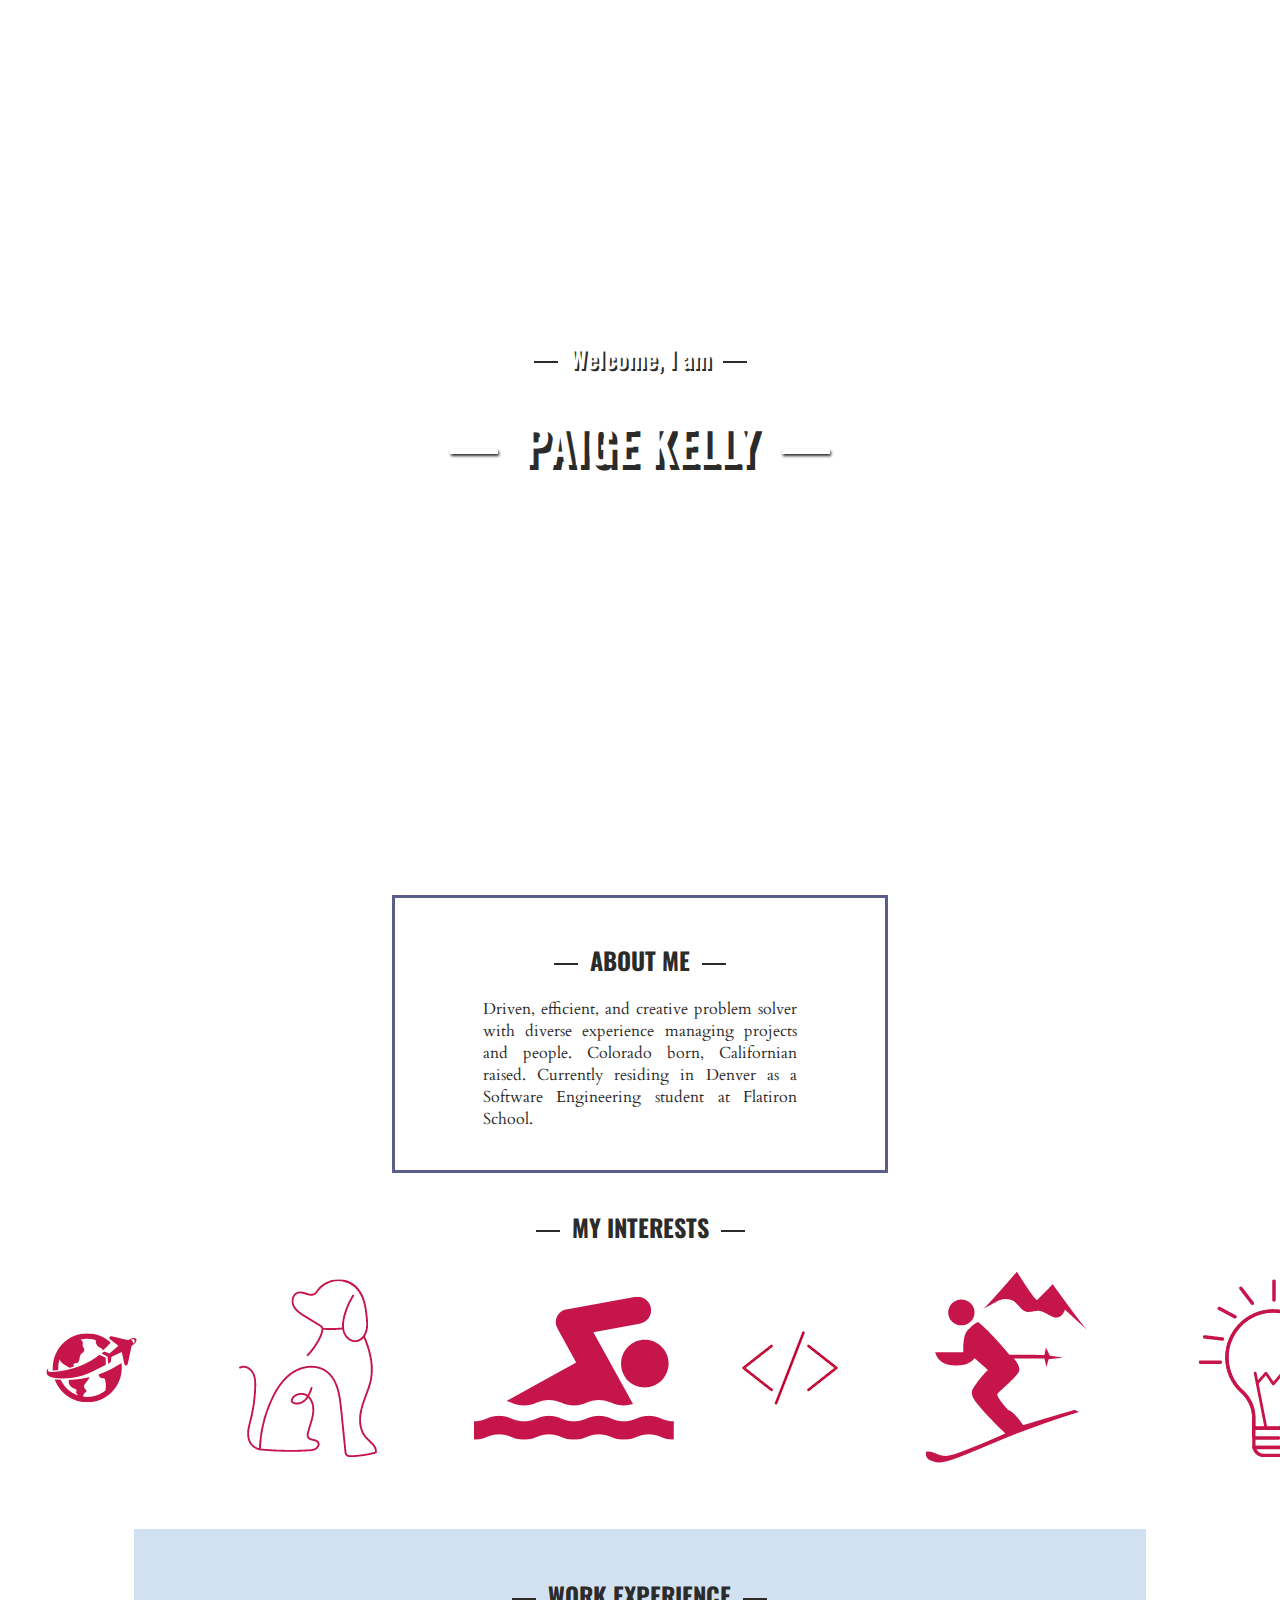
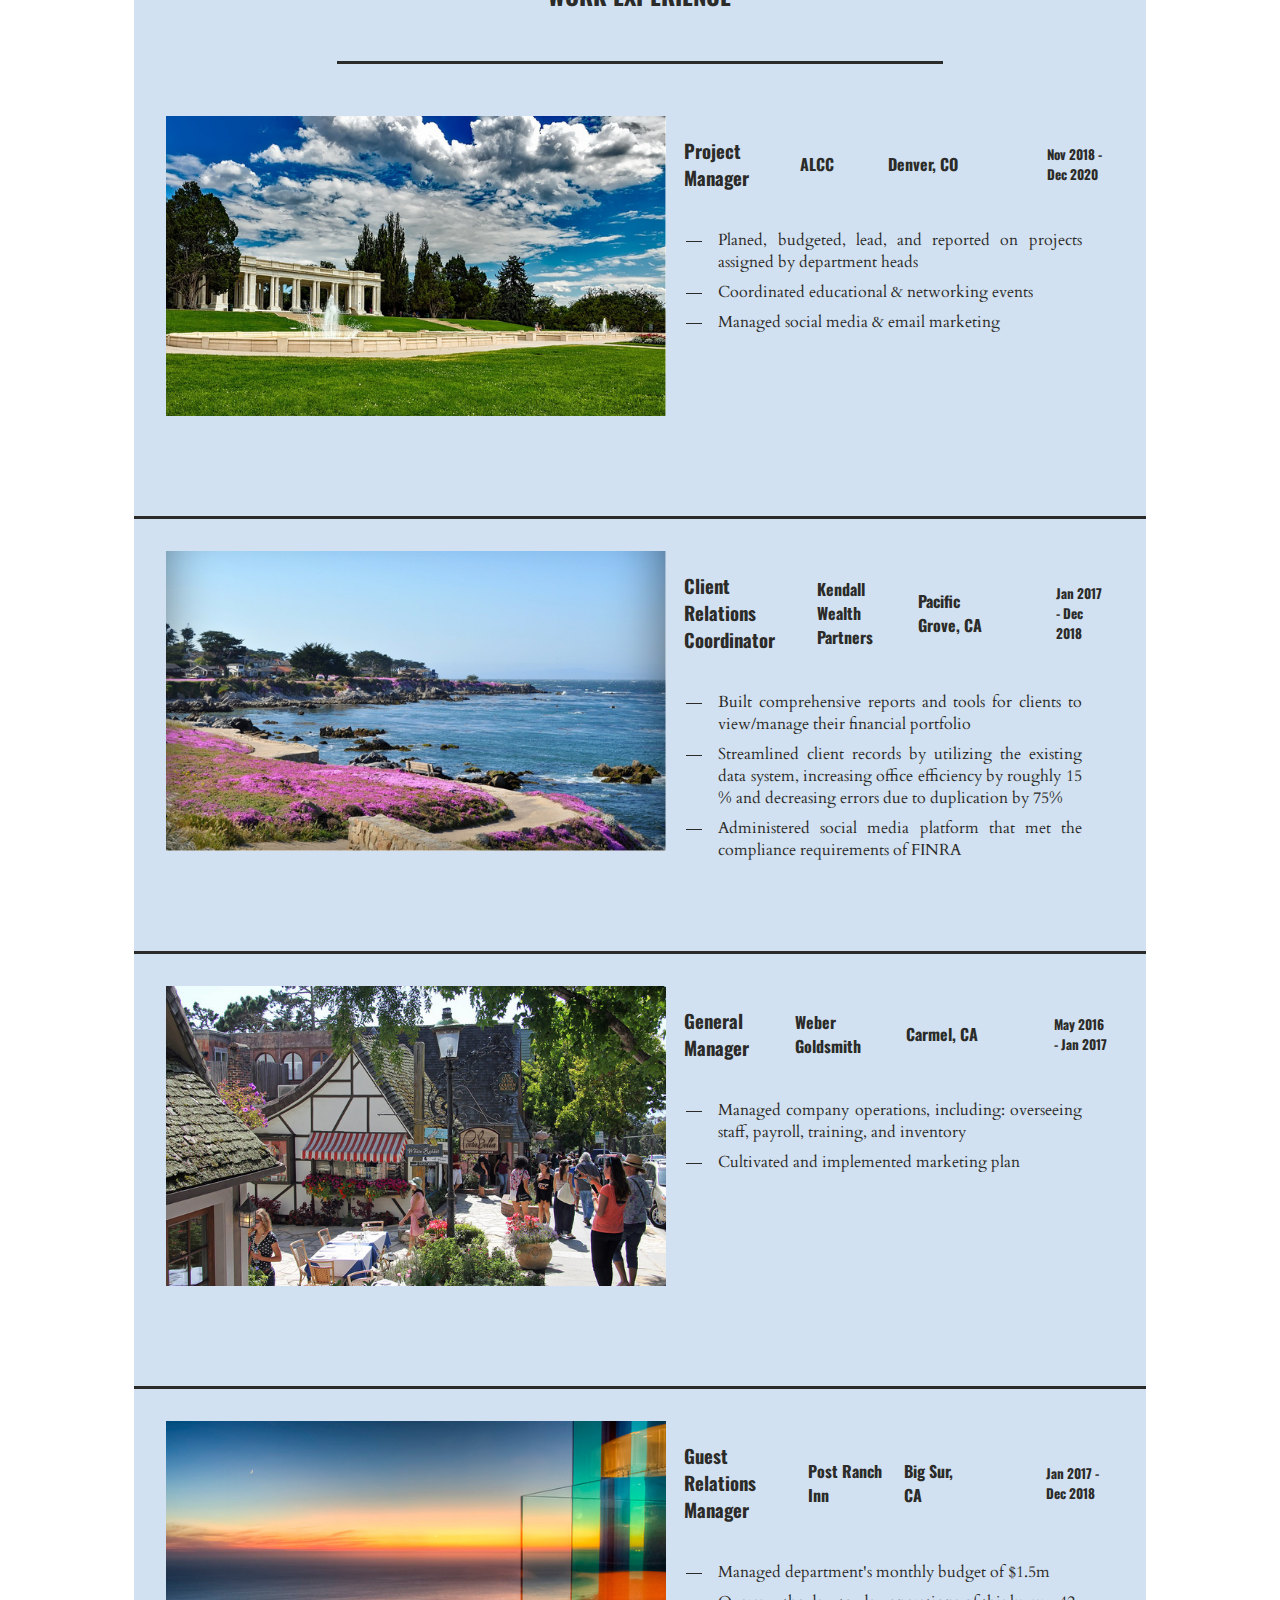
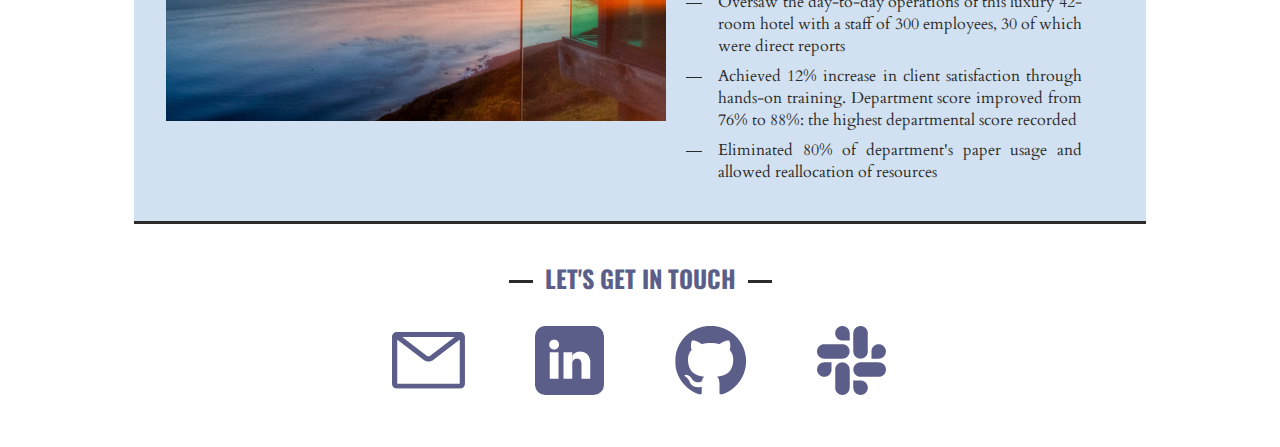
<file: index.html>
<!DOCTYPE html>
<html lang="en">
    <head>
        <title>Paige Kelly Website</title>
        <link rel="stylesheet" href="style.css">
        <link rel="preconnect" href="https://fonts.gstatic.com">
        <link rel="stylesheet" href="https://use.fontawesome.com/releases/v5.5.0/css/all.css" integrity="sha384-B4dIYHKNBt8Bc12p+WXckhzcICo0wtJAoU8YZTY5qE0Id1GSseTk6S+L3BlXeVIU" crossorigin="anonymous">
        <link href="https://fonts.googleapis.com/css?family=Cardo:400,700|Oswald" rel="stylesheet">
    </head>

    <body>
        <section id="welcome-block">
            <h2 id="welcome-message">Welcome, I am</h2>
            <h1><span>Paige Kelly</span></h1>
        </section>
        <div id="about-me" class="container">
            <h2>ABOUT ME</h2>
            <p>Driven, efficient, and creative problem solver with diverse experience managing projects and people. Colorado born, Californian raised. Currently residing in Denver as a Software Engineering student at Flatiron School.</p>
        </div>
        <div class="icon-container">
            <h2>MY INTERESTS</h2>
            <table class="icon-table">
                <tr>
                    <td><img class="interests" src="images/travel-icon.png" alt="travel-icon"></td> 
                    <td><img class="interests" src="images/dog-icon.png" alt="dog-icon"></td>
                    <td><img class="interests" src="images/swim-icon.png" alt="swim-icon"></td>
                    <td><img class="interests" src="images/coding-icon.png" alt="coding-icon"></td>
                    <td><img class="interests" src="images/ski-icon.png" alt="ski-icon"></td>
                    <td><img class="interests" src="images/learn-icon.png" alt="learning-icon"></td> 
                    <td><img class="interests" src="images/hiking-icon.png" alt="hiking-icon"></td>              
                </tr>
            </table>
        </div>
        <div id="virtual-resume">
            <h2 id="virtual-resume-title">WORK EXPERIENCE</h2>
            <div class="resume" id="ALCC">
                <img src="images/denver.png" class="resume-pic">
                <table>
                    <tr class="job-title">
                        <td><h3>Project Manager</h3></td>
                        <td><h4>ALCC</h4></td>
                        <td><h4>Denver, CO</h4><td>
                        <td><h5>Nov 2018 - Dec 2020</h5></td>
                    </tr>
                </table>
                <ul class="job-description">
                    <li>Planed, budgeted, lead, and reported on projects assigned by department heads</li>
                    <li>Coordinated educational & networking events</li>
                    <li>Managed social media & email marketing</li>
                </ul> 
            </div>
            <div class="resume" id="KWP">
                <img src="images/pacific-grove.png" class="resume-pic">
                <table>
                    <tr class="job-title">
                        <td><h3>Client Relations Coordinator</h3></td>
                        <td><h4>Kendall Wealth Partners</h4></td>
                        <td><h4>Pacific Grove, CA</h4><td>
                        <td><h5>Jan 2017 - Dec 2018</h5></td>
                    </tr>
                </table>
                <ul class="job-description">
                    <li>Built comprehensive reports and tools for clients to view/manage their financial portfolio</li>
                    <li>Streamlined client records by utilizing the existing data system, increasing office efficiency by roughly 15 % and decreasing errors due to duplication by 75%</li>
                    <li>Administered social media platform that met the compliance requirements of FINRA</li>
                </ul> 
            </div>
            <div class="resume" id="WGG">
                <img src="images/carmel.png" class="resume-pic">
                <table>
                    <tr class="job-title">
                        <td><h3>General Manager</h3></td>
                        <td><h4>Weber Goldsmith</h4></td>
                        <td><h4>Carmel, CA</h4><td>
                        <td><h5>May 2016 - Jan 2017<h5></td>
                    </tr>
                </table>
                <ul class="job-description">
                    <li>Managed company operations, including: overseeing staff, payroll, training, and inventory</li>
                    <li>Cultivated and implemented marketing plan</li>
                </ul> 
            </div>
            <div class="resume" id="PRI">
                <img src="images/post-ranch-inn.png" class="resume-pic">
                <table>
                    <tr class="job-title">
                        <td><h3>Guest Relations Manager</h3></td>
                        <td><h4>Post Ranch Inn</h4></td>
                        <td><h4>Big Sur, CA</h4><td>
                        <td><h5>Jan 2017 - Dec 2018</h5></td>
                    </tr>
                </table>
                <ul class="job-description">
                    <li>Managed department's monthly budget of $1.5m</li>
                    <li>Oversaw the day-to-day operations of this luxury 42-room hotel with a staff of 300 employees, 30 of which were direct reports</li>
                    <li>Achieved 12% increase in client satisfaction through hands-on training. Department score improved from 76% to 88%: the highest departmental score recorded</li>
                    <li>Eliminated 80% of department's paper usage and allowed reallocation of resources</li>
                </ul> 
            </div>
        </div>
        <div class="icon-container">
            <script src="script.js"></script>
            <h2 id="contact">LET'S GET IN TOUCH</h2>
            <table class="icon-table">
                <tr>
                    <td><a href="mailto:pckelly.co@gmail.com"><img id="email" class="contact" src="images/email-purple-icon.png" alt="email-icon"></a></td>
                    <td><a href="https://www.linkedin.com/in/paige-kelly-denver/"><img id="linkedin" class="contact" src="images/linkedin-purple-icon.png" alt="linkedin-icon" onclick="this.src='images/linkedin-brown-icon.png'"></a></td>
                    <td><a href="https://github.com/pckellyco"><img id="github" class="contact" src="images/github-purple-icon.png" alt="github-icon" onclick="this.src='images/github-brown-icon.png'"></a></td> 
                    <td><a href="https://flatiron-school.slack.com/team/U01KXS0QH3R"><img id="slack" class="contact" src="images/slack-purple-icon.png" alt="slack-icon" onclick="this.src='images/slack-brown-icon.png'"></a></td> 
                </tr>
            </table>                
        </div>
    </body>
</file>
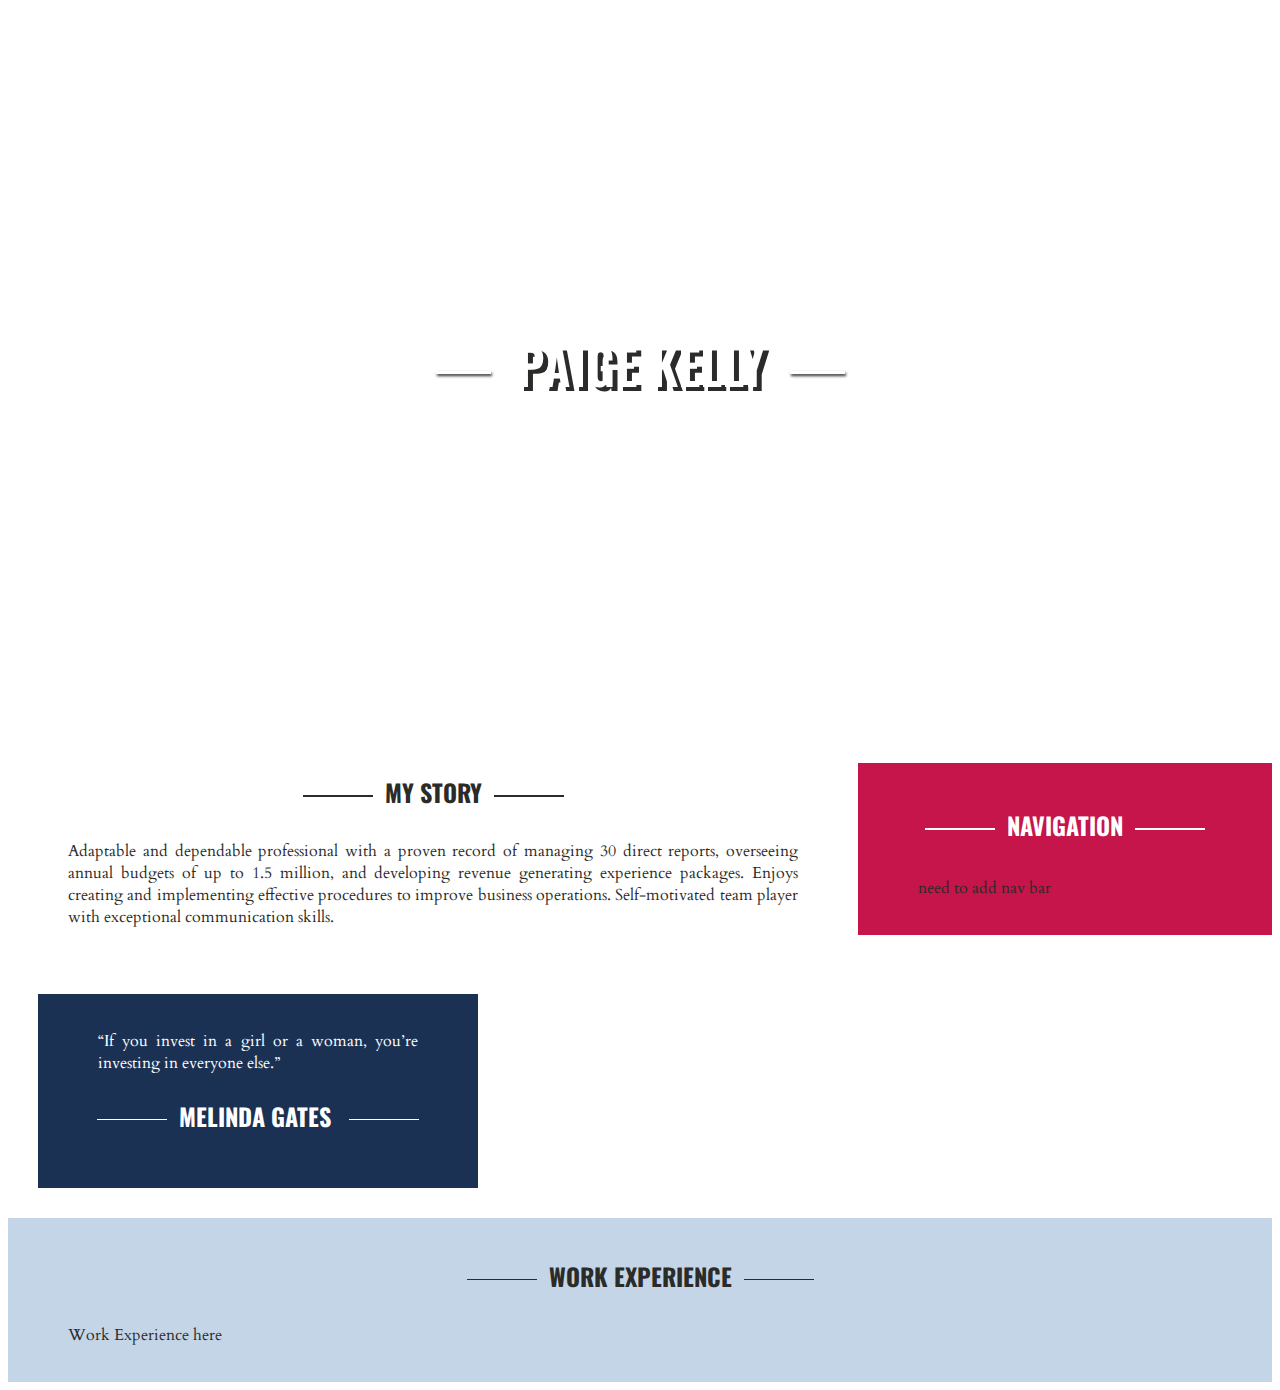
<file: index-2.html>
<!DOCTYPE html>
<html lang="en">
    <head>
        <title>Paige Kelly Website</title>
        <link rel="stylesheet" href="style-2.css">
        <link href='https://fonts.googleapis.com/css?family=Alex Brush' rel='stylesheet'>
        <link rel="preconnect" href="https://fonts.gstatic.com">
        <link href="https://fonts.googleapis.com/css2?family=Meddon&display=swap" rel="stylesheet">
        <link rel="stylesheet" href="https://use.fontawesome.com/releases/v5.5.0/css/all.css" integrity="sha384-B4dIYHKNBt8Bc12p+WXckhzcICo0wtJAoU8YZTY5qE0Id1GSseTk6S+L3BlXeVIU" crossorigin="anonymous">
        <link href="https://fonts.googleapis.com/css?family=Cardo:400,700|Oswald" rel="stylesheet">
    </head>

    <body>
        <div id="welcomeBlock">
            <h1><span>Paige Kelly</span></h1>
        </div>
        <div class="container">
            <div class="white-box">
                <h2>my story</h2>
                <p>
                Adaptable and dependable professional with a proven record of 
                managing 30 direct reports, overseeing annual budgets of up to 1.5 million, 
                and developing revenue generating experience packages. Enjoys creating and implementing effective 
                procedures to improve business operations. Self-motivated team player with exceptional communication skills.

                </p>
            </div>
            <div class="pink-box"><span>
                <h3>Navigation</h3>
                <p>need to add nav bar </p>
            </span>
            </div>
        </div>
        <div class="container">
            <!-- <div class="border-box">
            </div> -->
            <div class="purple-box">
                <p>“If you invest in a girl or a woman, you’re investing in everyone else.”</p> 
                <h3>Melinda Gates </h3>
            </div>
            <!-- <div class="purple-box">
                <p>CREATIVE ~ PROBLEM SOLVER ~ QUICK LEARNER</p>
                <p><span>PROBLEM SOLVER</span></p>
                <p><span></span>Determined</p>
            </div> -->
        </div>
        <div>
            <div class="resume-box">
                <h2>work experience</h2>
                <p>Work Experience here</p>
            </div>
        </div>
    
    </body>

</html>
</file>
<file: style.css>
body {
    background-color: white;
    text-align: center;
    font-family: 'Cardo', serif;
    color: #2B2B29;
}

h1, h2, h3, h4, h5, h6 {
    font-family: 'Oswald', sans-serif;
}


h1:before,
h1:after {
    content: "";
    display: inline-block;
    position: relative;
    vertical-align: middle;
    background-color: white;
    height: .1em;
    width: 1em;
    box-shadow: 1px 2px 3px #2B2B29;
}

#welcome-message {
    size:100px;
    color:white;
    text-shadow: 0.1em 0.1em #2B2B29;
}

h2:before,
h2:after { 
    background-color:#2B2B29;
    content: "";
    display: inline-block;
    height: .1em;
    position: relative;
    vertical-align: middle;
    width: 1em;
}

h1:before, h2:before { 
    right: 0.5em;
    margin-left: -50%;
}

h1:after, h2:after {
    left: 0.5em;
    margin-right: -50%;
}

#welcome-block h1 {
    color: white;
    text-transform: uppercase;
    text-align: center;
    text-shadow: 0.1em 0.1em #2B2B29;
    font-size:3em;
    font-stretch: ultra-expanded;
    font-family: 'Oswald';
    text-transform: uppercase;
    padding: 0em;
}

#welcome-block {
    background-size: cover;
    margin-top:-0.5em;
    margin-right: -0.5em;
    margin-left: -0.5em;
    margin-bottom: auto;
    background-image: url(https://raw.githubusercontent.com/pckellyco/my-personal-website-project/main/images/paige-kelly-skiing.jpg);
    background-repeat:no-repeat;
    background-position-x: right;
    background-position-y: top;
    position:relative;
    padding-top: 20em;
    padding-bottom: 20em;
    min-height: 10em;
    background-color: transparent;
    color:white;
}

#welcome-block h2 {
    text-align: center;
    size: 8em;
}


#about-me {
    padding:1.5em;
    border-style: solid;
    border-color:#5C5E8A;
    width: 35%;
    height:100%;
}

.container {
    display:block;
    text-align: center;
    padding:1.5em;
    padding-top:4em;
    width: 40%;
    margin-top:4em;
    margin-left:auto;
    margin-right:auto;
}

#about-me p {
    text-align:justify;
    padding-right:4em;
    padding-left:4em;
}

.resume-pic {
    float: left;
 }

.job-description {
    text-align:justify;
    position:relative;
    margin-left:10em;
    padding-left:20em;
}

.job-title td {
    padding-right: .2em;
    padding-left:1em;
    width:20em;
    text-align:left;
    margin-left:auto;
    margin-right:auto;
    padding-top: -1em;
}

#virtual-resume {
    width:80%;
    margin-right:auto;
    margin-left:auto;
    background: #d2e1f1;
}

#virtual-resume-title {
    margin-right:auto;
    margin-left:auto;
    text-align:center;
    border-bottom: solid #2B2B29;
    width:60%;
    padding-bottom:2em;
    padding-top:2em;
}

.job-description li {
   list-style:none;
   margin-right:auto;
   margin-left:2em;
   padding-right:2em;
   padding-left:2.5em;
   list-style-position:inside;
   text-indent:-3em;
   padding-bottom:.5em;
}

.job-description li:before {
    height: .5px;
    width: 1em;
    background-color:#2B2B29;
    content: "";
    display: inline-block;
    position: relative;
    vertical-align: middle;
    margin-right:1em;
    margin-left:1em;
}

.resume {
    max-height:100%;
    min-height:400px;
    padding:2em;
    padding-bottom:0em;
    border-bottom: solid #2B2B29;
    margin:0em;
}


h3, h4 {
    padding:0em;
}

.icon-table {
    margin-left: auto;
    margin-right: auto;
    padding-bottom:2em;
}

.icon-table td {
    padding-right: 2em;
    padding-left:2em;
    padding-top:-0.1em;
}

.icon-container {
    padding-top:1em; 
}

#contact {
    color: #5C5E8A;
    margin-bottom:1em;
}

h1 {
    transform-style: preserve-3d;
    animation: spin 4s linear 0s;
}

.interests:hover {
    animation: spin 2s linear 0s;
}


@keyframes spin {
    0% {
        transform: perspective(5em) rotateY(360deg) rotateX(15deg);
    }
    100% {
        transform: perspective(0em) rotateY(0deg) rotateX(15deg);
    }
}

h3 {
    transform-style: preserve-3d;
    animation: left-side;

}

@keyframes left-slide {
    0% {
        transform: perspective(5em) rotateY(360deg) rotateX(15deg);
    }
    100% {
        transform: perspective(0em) rotateY(50deg) rotateX(15deg);
    }

}

#phone {
    background-image:url("images/phone-purple-icon.png")
}

#phone:hover{
    background-image:url("images/phone-icon.png")
    color:blue;
}

/* .quote {
    margin: auto;
    width: fit-content;
    max-width: 30%;
    background: #1B3154;
    padding: 1em;
    color:white;
    text-align: right;
}

.quote blockquote {
    padding:1.5em;
}

.quote figcaption {
    padding: 1.5em;
}

q {
    display:block;
    text-align: left;
}

q:before {
    content: open-quote;
    font-size: 4em;
    color:#c4d5e7;
}
  
q:after {
    content: close-quote;
} */

/* .circle .char {
    position: absolute;
    top: 0;
    left: 0;
    background: white;
    color:blue;
    font-size: 2em;
    padding: .4em .4em;
    border-top: 4px solid pink;
    border-bottom: 4px solid pink;
    transform-style: preserve-3d;
    transform-origin: center;
    transform: rotateY(calc(var(--char-index) * 12deg))
    translateZ(1em);
}

@keyframes wiggle {
    0% { transform: rotate(0deg); }
   80% { transform: rotate(0deg); }
   85% { transform: rotate(5deg); }
   95% { transform: rotate(-5deg); }
  100% { transform: rotate(0deg); }
}

img.wiggle {
    display: inline-block;
    animation: wiggle 2.5s infinite;
} */

/* nav#menu {
    height: 100%;
    position: absolute;
    background-color:#c5154a;
    width: 10em;
    right: 0em;
    color:white;
}

nav#menu a {
    color:white; 
    text-decoration: none;
    text-transform: uppercase;
    text-decoration-line: none;
} */
</file>
<file: style-2.css>
h1, h2, h3, h4, h5, h6 {
    font-family: 'Oswald', sans-serif;
    text-transform: uppercase;
}

h1 {
    color: white;
    text-transform: uppercase;
    text-align: center;
    text-shadow: 5px 4px #2B2B29;
    font-size:50px;
    font-stretch: ultra-expanded;
}

/* lines next to headings*/
h1:before,
h1:after,
h2:before,
h2:after, 
h3:before, 
h3:after {
    background-color:#2B2B29;
    content: "";
    display: inline-block;
    height: 1.2px;
    position: relative;
    vertical-align: middle;
    width: 70px;
}

h1:before,
h1:after {
    background-color: white;
    height: 3px;
    width: 55px;
    box-shadow: 1px 2px 3px #2B2B29;
}

h3:before,
h3:after {
    background-color:white;
}

h1:before, h2:before, h3:before {
    right: 0.5em;
    margin-left: -50%;
}

h1:after, h2:after, h3:after {
    left: 0.5em;
    margin-right: -50%;
}

#welcomeBlock {
    background-size: cover;
    margin-left: -15px;
    margin-right: -15px;
    margin-top: -15px;
    background-image: url(https://raw.githubusercontent.com/pckellyco/my-personal-website-project/main/images/paige-kelly-skiing.jpg);
    background-repeat:no-repeat;
    background-position-x: right;
    background-position-y: top;
    position:relative;
    padding-top: 300px;
    padding-bottom: 300px;
    min-width:100%;
    background-color: transparent;
}

h2, h3 {
    font-size: 150%;
    padding-top: 0px;
    padding-bottom: 10px;
}

h3 {
    color:white
}

body {
    background-color: white;
    text-align: center;
    font-family: 'Cardo', serif;
    /* font-family: sans-serif, 'brandon grotesque', Helvetica, sans-serif; */
    color: #2B2B29;
}

.white-box, .pink-box {
    height:auto;
    /* margin:auto; */
    width:65%; 
    background:white;
    padding:20px;
    float: left;
    display: inline-block;
}

.resume-box {
    height:auto;
    margin:auto;
    width:cover;
    padding:20px;
    position:center;
    background-color:#c4d5e7;
}

.pink-box { 
    width: 30%; 
    background: #c5154a;
    padding: 20px;
    margin-right: auto;
    float:right;
    display: inline-block;
}

p {
    size:70px;
    text-align: justify;
    padding-right: 40px;
    padding-left: 40px;
}

.purple-box { 
    height: auto; 
    width: 400px;
    margin-left:50%;
    padding: 20px;
    background-color:#1B3154;
    color:white;
    text-align:center;
    margin:30px;
    /* display: inline-block;
    float:center; */
}

.border-box {
    height:500px;
    width: 500px;
    border-style:solid;
    border-color:orange;
    margin:20px;
    display: inline-block;
}

.container {
  width: 100%;
  display: flex;
  align-items: center;
  /* border-bottom; 3px 1px black; */
}

/* Light purple color #989DC7 
    Redish pink color #93153A
    goggle blue color #1B3154
    mountain black ish #20262D
    purply flower #5C5E8A
    mountain brown #2B2B29
    snow color #c4d5e7
    lighter snow color #d2e1f1
*/
</file>
